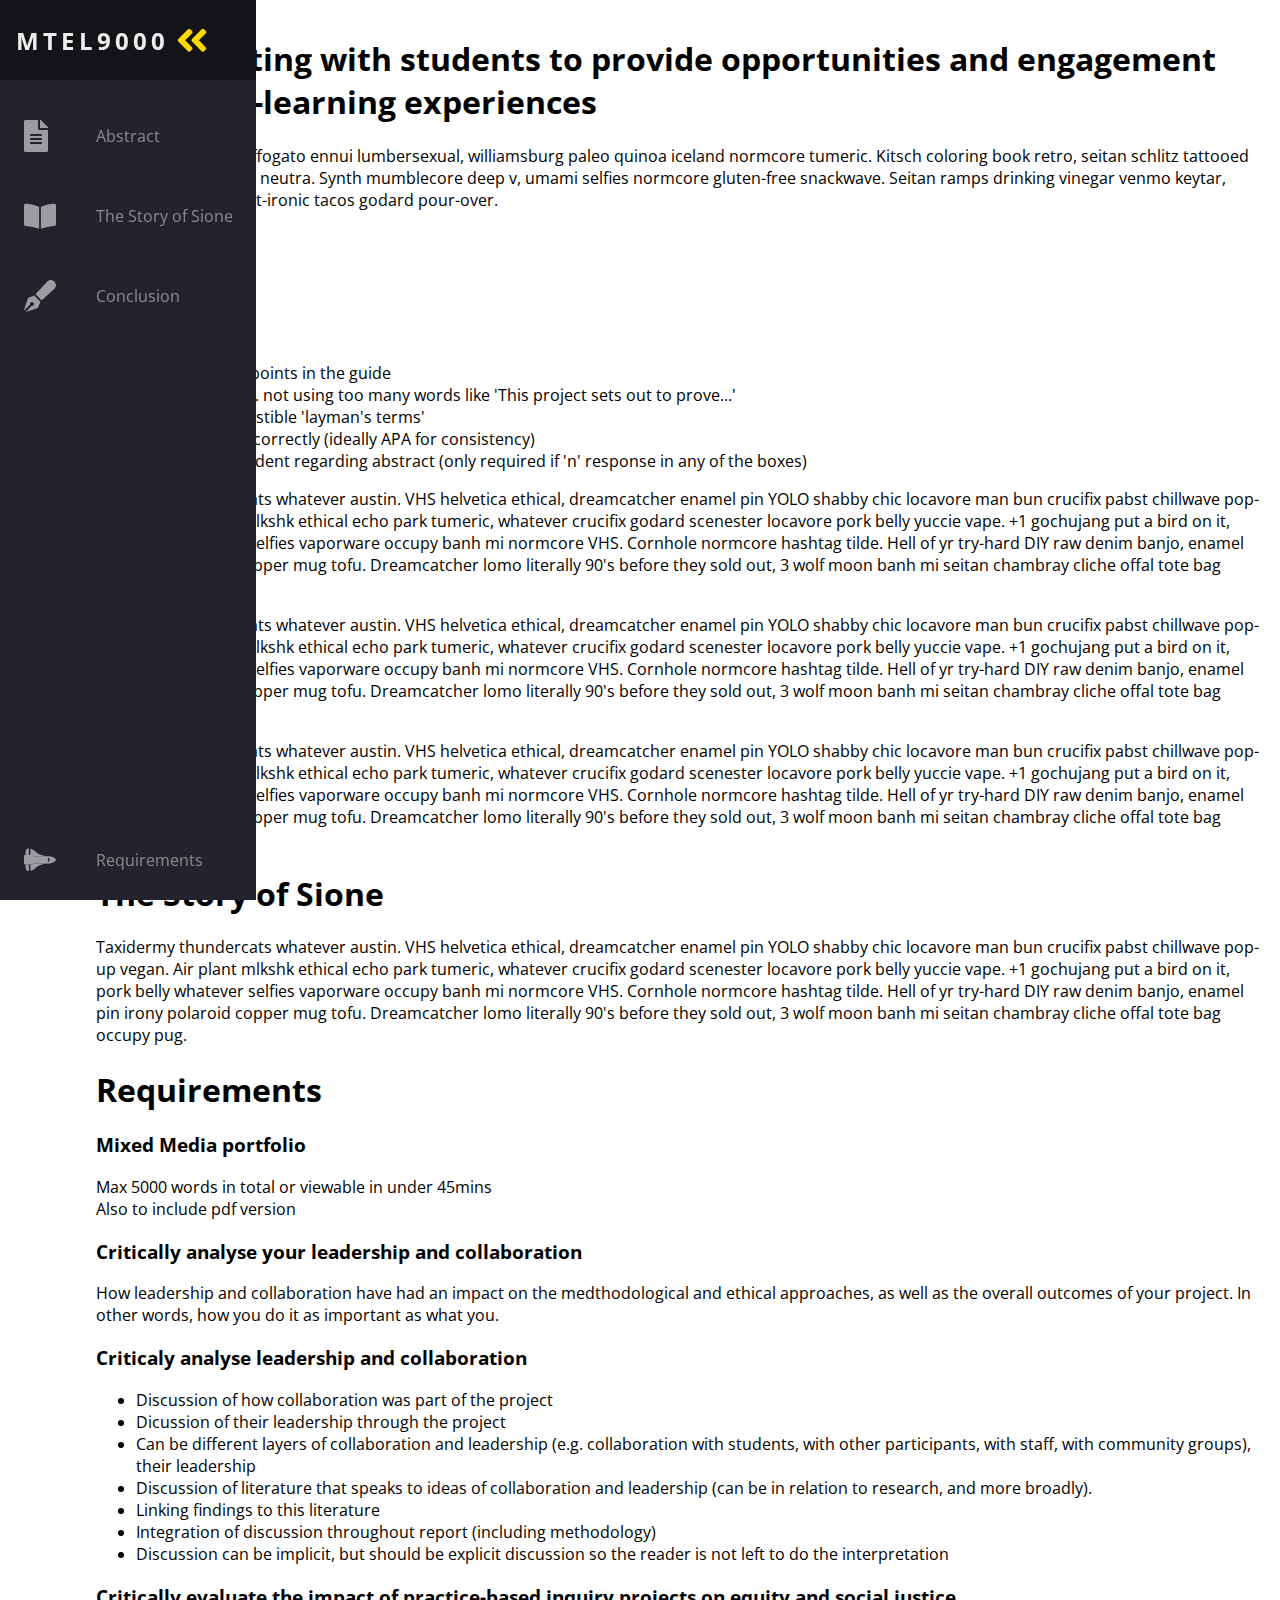
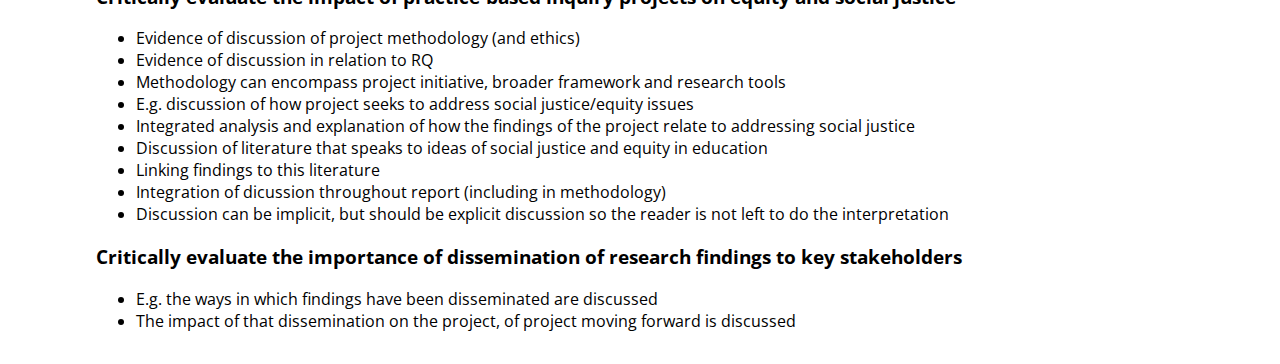
<file: 2020_project.html>
<head>
    <meta name="viewport" content="width=device-width, initial-scale=1.0" />
    <script defer src="theme.js"></script>
    <link rel="stylesheet" href="2020_project.css" />
    <link
      href="https://fonts.googleapis.com/css?family=Open+Sans:300,400,700&display=swap"
      rel="stylesheet"
    />
    <title>MTEL9000</title>
  </head>
  
  <body>
    
    <nav class="navbar">
      <ul class="navbar-nav">
        <li class="logo">
          <a href="#" class="nav-link">
            <span class="link-text logo-text">MTEL9000</span>
            <svg
              aria-hidden="true"
              focusable="false"
              data-prefix="fad"
              data-icon="angle-double-right"
              role="img"
              xmlns="http://www.w3.org/2000/svg"
              viewBox="0 0 448 512"
              class="svg-inline--fa fa-angle-double-right fa-w-14 fa-5x"
            >
              <g class="fa-group">
                <path
                  fill="currentColor"
                  d="M224 273L88.37 409a23.78 23.78 0 0 1-33.8 0L32 386.36a23.94 23.94 0 0 1 0-33.89l96.13-96.37L32 159.73a23.94 23.94 0 0 1 0-33.89l22.44-22.79a23.78 23.78 0 0 1 33.8 0L223.88 239a23.94 23.94 0 0 1 .1 34z"
                  class="fa-secondary"
                ></path>
                <path
                  fill="currentColor"
                  d="M415.89 273L280.34 409a23.77 23.77 0 0 1-33.79 0L224 386.26a23.94 23.94 0 0 1 0-33.89L320.11 256l-96-96.47a23.94 23.94 0 0 1 0-33.89l22.52-22.59a23.77 23.77 0 0 1 33.79 0L416 239a24 24 0 0 1-.11 34z"
                  class="fa-primary"
                ></path>
              </g>
            </svg>
          </a>
        </li>
  
        <li class="nav-item">
          <a href="#abstract" class="nav-link">
            <svg
              aria-hidden="true"
              focusable="false"
              data-prefix="fad"
              data-icon="cat"
              role="img"
              xmlns="http://www.w3.org/2000/svg"
              viewBox="0 0 512 512"
              class="svg-inline--fa fa-cat fa-w-16 fa-9x"
            >
              <g class="fa-group">
                <path
                  fill="currentColor"
                  d="M 248.00,160.00 C 248.00,160.00 384.00,160.00 384.00,160.00 384.00,160.00 384.00,488.00 384.00,488.00 384.00,501.30 373.30,512.00 360.00,512.00 360.00,512.00 24.00,512.00 24.00,512.00 10.70,512.00 0.00,501.30 0.00,488.00 0.00,488.00 0.00,24.00 0.00,24.00 0.00,10.70 10.70,0.00 24.00,0.00 24.00,0.00 224.00,0.00 224.00,0.00 224.00,0.00 224.00,136.00 224.00,136.00 224.00,149.20 234.80,160.00 248.00,160.00 Z M 288.00,364.00 C 288.00,357.40 282.60,352.00 276.00,352.00 276.00,352.00 108.00,352.00 108.00,352.00 101.40,352.00 96.00,357.40 96.00,364.00 96.00,364.00 96.00,372.00 96.00,372.00 96.00,378.60 101.40,384.00 108.00,384.00 108.00,384.00 276.00,384.00 276.00,384.00 282.60,384.00 288.00,378.60 288.00,372.00 288.00,372.00 288.00,364.00 288.00,364.00 Z M 288.00,300.00 C 288.00,293.40 282.60,288.00 276.00,288.00 276.00,288.00 108.00,288.00 108.00,288.00 101.40,288.00 96.00,293.40 96.00,300.00 96.00,300.00 96.00,308.00 96.00,308.00 96.00,314.60 101.40,320.00 108.00,320.00 108.00,320.00 276.00,320.00 276.00,320.00 282.60,320.00 288.00,314.60 288.00,308.00 288.00,308.00 288.00,300.00 288.00,300.00 Z M 276.00,224.00 C 276.00,224.00 108.00,224.00 108.00,224.00 101.40,224.00 96.00,229.40 96.00,236.00 96.00,236.00 96.00,244.00 96.00,244.00 96.00,250.60 101.40,256.00 108.00,256.00 108.00,256.00 276.00,256.00 276.00,256.00 282.60,256.00 288.00,250.60 288.00,244.00 288.00,244.00 288.00,236.00 288.00,236.00 288.00,229.40 282.60,224.00 276.00,224.00 Z M 377.00,105.00 C 377.00,105.00 279.10,7.00 279.10,7.00 274.60,2.50 268.50,0.00 262.10,0.00 262.10,0.00 256.00,0.00 256.00,0.00 256.00,0.00 256.00,128.00 256.00,128.00 256.00,128.00 384.00,128.00 384.00,128.00 384.00,128.00 384.00,121.90 384.00,121.90 384.00,115.60 381.50,109.50 377.00,105.00 Z"
                  class="fa-secondary"
                ></path>
              </g>
            </svg>
            <span class="link-text">Abstract</span>
          </a>
        </li>
  
        <li class="nav-item">
          <a href="#story_of_sione" class="nav-link">
            <svg 
              aria-hidden="true"
              focusable="false"
              data-prefix="fad"
              data-icon="book"
              role="img"
              xmlns="http://www.w3.org/2000/svg"
              viewBox="0 0 576 512">
              <g class="fa-group">
                <path
                  fill="currentColor" 
                  d="M 575.99,62.75 C 575.99,62.75 575.99,400.59 575.99,400.59 575.99,416.82 562.86,430.36 545.97,431.25 496.50,433.85 396.45,443.35 327.27,478.17 316.62,483.53 303.99,476.23 303.99,464.68 303.99,464.68 303.99,100.81 303.99,100.81 303.99,95.53 306.62,90.48 311.26,87.64 378.50,46.48 487.42,35.16 542.22,32.05 560.64,31.01 576.00,45.04 575.99,62.75 Z M 264.73,87.64 C 269.38,90.49 272.00,95.34 272.00,100.63 272.00,100.63 272.00,464.75 272.00,464.75 272.00,476.27 259.41,483.56 248.79,478.21 179.61,443.37 79.51,433.86 30.02,431.26 13.13,430.38 0.00,416.84 0.00,400.60 0.00,400.60 0.00,62.75 0.00,62.75 0.00,45.04 15.36,31.01 33.78,32.05 88.58,35.17 197.50,46.48 264.73,87.64 264.73,87.64 264.73,87.64 264.73,87.64 Z"
                  class="fa-primary"/> 
              </g>
            </svg>
            <span class="link-text">The Story of Sione</span>
          </a>
        </li>

        <li class="nav-item">
          <a href="#conclusion" class="nav-link">
            <svg
              aria-hidden="true"
              focusable="false"
              data-prefix="fad"
              data-icon="pen-fancy"
              role="img"
              xmlns="http://www.w3.org/2000/svg"
              viewBox="0 0 512 512"
              class="svg-inline--fa fa-pen-fancy fa-w-16 fa-5x"
            >
              <g class="fa-group">
                <path
                  fill="currentColor"
                  d="M 79.18,282.94 C 79.18,282.94 163.25,249.87 163.25,249.87 163.25,249.87 262.13,348.75 262.13,348.75 262.13,348.75 229.06,432.85 229.06,432.85 225.88,442.37 218.35,449.90 208.82,453.06 208.82,453.06 32.00,512.00 32.00,512.00 32.00,512.00 27.32,507.32 27.32,507.32 27.32,507.32 120.21,414.43 120.21,414.43 122.77,415.09 125.24,416.00 128.01,416.00 145.68,416.00 160.01,401.67 160.01,384.00 160.01,366.33 145.68,352.00 128.01,352.00 110.34,352.00 96.01,366.33 96.01,384.00 96.01,386.77 96.92,389.24 97.58,391.80 97.58,391.80 4.69,484.69 4.69,484.69 4.69,484.69 0.00,480.00 0.00,480.00 0.00,480.00 58.94,303.15 58.94,303.15 62.12,293.63 69.66,286.10 79.18,282.94 79.18,282.94 79.18,282.94 79.18,282.94 Z M 483.48,142.55 C 483.48,142.55 283.99,325.66 283.99,325.66 283.99,325.66 186.14,227.81 186.14,227.81 186.14,227.81 369.25,28.32 369.25,28.32 443.73,-55.94 568.40,67.48 483.48,142.55 Z"
                  class="fa-primary"
                ></path>
              </g>
            </svg>
            <span class="link-text">Conclusion</span>
          </a>
        </li>
  
        <li class="nav-item">
          <a href="#div-requirements" class="nav-link">
            <svg
              aria-hidden="true"
              focusable="false"
              data-prefix="fad"
              data-icon="space-shuttle"
              role="img"
              xmlns="http://www.w3.org/2000/svg"
              viewBox="0 0 640 512"
              class="svg-inline--fa fa-space-shuttle fa-w-20 fa-5x"
            >
              <g class="fa-group">
                <path
                  fill="currentColor"
                  d="M32 416c0 35.35 21.49 64 48 64h16V352H32zm154.54-232h280.13L376 168C243 140.59 222.45 51.22 128 34.65V160h18.34a45.62 45.62 0 0 1 40.2 24zM32 96v64h64V32H80c-26.51 0-48 28.65-48 64zm114.34 256H128v125.35C222.45 460.78 243 371.41 376 344l90.67-16H186.54a45.62 45.62 0 0 1-40.2 24z"
                  class="fa-secondary"
                ></path>
                <path
                  fill="currentColor"
                  d="M592.6 208.24C559.73 192.84 515.78 184 472 184H186.54a45.62 45.62 0 0 0-40.2-24H32c-23.2 0-32 10-32 24v144c0 14 8.82 24 32 24h114.34a45.62 45.62 0 0 0 40.2-24H472c43.78 0 87.73-8.84 120.6-24.24C622.28 289.84 640 272 640 256s-17.72-33.84-47.4-47.76zM488 296a8 8 0 0 1-8-8v-64a8 8 0 0 1 8-8c31.91 0 31.94 80 0 80z"
                  class="fa-primary"
                ></path>
              </g>
            </svg>
            <span class="link-text">Requirements</span>
          </a>
        </li>

        <!--li class="nav-item" id="themeButton">
          <a href="#" class="nav-link">
            <svg
              class="theme-icon"
              id="lightIcon"
              aria-hidden="true"
              focusable="false"
              data-prefix="fad"
              data-icon="moon-stars"
              role="img"
              xmlns="http://www.w3.org/2000/svg"
              viewBox="0 0 512 512"
              class="svg-inline--fa fa-moon-stars fa-w-16 fa-7x"
            >
              <g class="fa-group">
                <path
                  fill="currentColor"
                  d="M320 32L304 0l-16 32-32 16 32 16 16 32 16-32 32-16zm138.7 149.3L432 128l-26.7 53.3L352 208l53.3 26.7L432 288l26.7-53.3L512 208z"
                  class="fa-secondary"
                ></path>
                <path
                  fill="currentColor"
                  d="M332.2 426.4c8.1-1.6 13.9 8 8.6 14.5a191.18 191.18 0 0 1-149 71.1C85.8 512 0 426 0 320c0-120 108.7-210.6 227-188.8 8.2 1.6 10.1 12.6 2.8 16.7a150.3 150.3 0 0 0-76.1 130.8c0 94 85.4 165.4 178.5 147.7z"
                  class="fa-primary"
                ></path>
              </g>
            </svg>
            <svg
              class="theme-icon"
              id="solarIcon"
              aria-hidden="true"
              focusable="false"
              data-prefix="fad"
              data-icon="sun"
              role="img"
              xmlns="http://www.w3.org/2000/svg"
              viewBox="0 0 512 512"
              class="svg-inline--fa fa-sun fa-w-16 fa-7x"
            >
              <g class="fa-group">
                <path
                  fill="currentColor"
                  d="M502.42 240.5l-94.7-47.3 33.5-100.4c4.5-13.6-8.4-26.5-21.9-21.9l-100.4 33.5-47.41-94.8a17.31 17.31 0 0 0-31 0l-47.3 94.7L92.7 70.8c-13.6-4.5-26.5 8.4-21.9 21.9l33.5 100.4-94.7 47.4a17.31 17.31 0 0 0 0 31l94.7 47.3-33.5 100.5c-4.5 13.6 8.4 26.5 21.9 21.9l100.41-33.5 47.3 94.7a17.31 17.31 0 0 0 31 0l47.31-94.7 100.4 33.5c13.6 4.5 26.5-8.4 21.9-21.9l-33.5-100.4 94.7-47.3a17.33 17.33 0 0 0 .2-31.1zm-155.9 106c-49.91 49.9-131.11 49.9-181 0a128.13 128.13 0 0 1 0-181c49.9-49.9 131.1-49.9 181 0a128.13 128.13 0 0 1 0 181z"
                  class="fa-secondary"
                ></path>
                <path
                  fill="currentColor"
                  d="M352 256a96 96 0 1 1-96-96 96.15 96.15 0 0 1 96 96z"
                  class="fa-primary"
                ></path>
              </g>
            </svg>
            <svg
              class="theme-icon"
              id="darkIcon"
              aria-hidden="true"
              focusable="false"
              data-prefix="fad"
              data-icon="sunglasses"
              role="img"
              xmlns="http://www.w3.org/2000/svg"
              viewBox="0 0 576 512"
              class="svg-inline--fa fa-sunglasses fa-w-18 fa-7x"
            >
              <g class="fa-group">
                <path
                  fill="currentColor"
                  d="M574.09 280.38L528.75 98.66a87.94 87.94 0 0 0-113.19-62.14l-15.25 5.08a16 16 0 0 0-10.12 20.25L395.25 77a16 16 0 0 0 20.22 10.13l13.19-4.39c10.87-3.63 23-3.57 33.15 1.73a39.59 39.59 0 0 1 20.38 25.81l38.47 153.83a276.7 276.7 0 0 0-81.22-12.47c-34.75 0-74 7-114.85 26.75h-73.18c-40.85-19.75-80.07-26.75-114.85-26.75a276.75 276.75 0 0 0-81.22 12.45l38.47-153.8a39.61 39.61 0 0 1 20.38-25.82c10.15-5.29 22.28-5.34 33.15-1.73l13.16 4.39A16 16 0 0 0 180.75 77l5.06-15.19a16 16 0 0 0-10.12-20.21l-15.25-5.08A87.95 87.95 0 0 0 47.25 98.65L1.91 280.38A75.35 75.35 0 0 0 0 295.86v70.25C0 429 51.59 480 115.19 480h37.12c60.28 0 110.38-45.94 114.88-105.37l2.93-38.63h35.76l2.93 38.63c4.5 59.43 54.6 105.37 114.88 105.37h37.12C524.41 480 576 429 576 366.13v-70.25a62.67 62.67 0 0 0-1.91-15.5zM203.38 369.8c-2 25.9-24.41 46.2-51.07 46.2h-37.12C87 416 64 393.63 64 366.11v-37.55a217.35 217.35 0 0 1 72.59-12.9 196.51 196.51 0 0 1 69.91 12.9zM512 366.13c0 27.5-23 49.87-51.19 49.87h-37.12c-26.69 0-49.1-20.3-51.07-46.2l-3.12-41.24a196.55 196.55 0 0 1 69.94-12.9A217.41 217.41 0 0 1 512 328.58z"
                  class="fa-secondary"
                ></path>
                <path
                  fill="currentColor"
                  d="M64.19 367.9c0-.61-.19-1.18-.19-1.8 0 27.53 23 49.9 51.19 49.9h37.12c26.66 0 49.1-20.3 51.07-46.2l3.12-41.24c-14-5.29-28.31-8.38-42.78-10.42zm404-50l-95.83 47.91.3 4c2 25.9 24.38 46.2 51.07 46.2h37.12C489 416 512 393.63 512 366.13v-37.55a227.76 227.76 0 0 0-43.85-10.66z"
                  class="fa-primary"
                ></path>
              </g>
            </svg>
            <span class="link-text">Themify</span>
          </a>
        </li-->
      </ul>
    </nav>
  
    <main>
        <div class="div-cover" id="div-cover">
            <h1>Collaborating with students to provide opportunities and engagement through e-learning experiences</h1>
  
            <p>
            I'm baby kale chips affogato ennui lumbersexual, williamsburg paleo quinoa
            iceland normcore tumeric. Kitsch coloring book retro, seitan schlitz
            tattooed biodiesel vexillologist neutra. Synth mumblecore deep v, umami
            selfies normcore gluten-free snackwave. Seitan ramps drinking vinegar
            venmo keytar, humblebrag VHS post-ironic tacos godard pour-over.
            </p>
        </div>
        <div class="div-abstract" id="abstract">
            <h1>Abstract</h1>
            <h3>Requirements</h3>
            <ul>
                <li>200 - 350 words</li>
                <li>Cover relevant points in the guide</li>
                <li>To the point (eg. not using too many words like 'This project sets out to prove...'</li>
                <li>Does it use digestible 'layman's terms'</li>
                <li>Is it referenced correctly (ideally APA for consistency)</li>
                <li>Feedback to student regarding abstract (only required if 'n' response in any of the boxes)</li>
            </ul>
    

        </div>
        <div class="div-item_1" id="div-item_1">
            <p>
                Taxidermy thundercats whatever austin. VHS helvetica ethical, dreamcatcher
                enamel pin YOLO shabby chic locavore man bun crucifix pabst chillwave
                pop-up vegan. Air plant mlkshk ethical echo park tumeric, whatever
                crucifix godard scenester locavore pork belly yuccie vape. +1 gochujang
                put a bird on it, pork belly whatever selfies vaporware occupy banh mi
                normcore VHS. Cornhole normcore hashtag tilde. Hell of yr try-hard DIY raw
                denim banjo, enamel pin irony polaroid copper mug tofu. Dreamcatcher lomo
                literally 90's before they sold out, 3 wolf moon banh mi seitan chambray
                cliche offal tote bag occupy pug.
            </p>
        </div>
        <div class="div-item_2" id="div-item_2">
            <p>
                Taxidermy thundercats whatever austin. VHS helvetica ethical, dreamcatcher
                enamel pin YOLO shabby chic locavore man bun crucifix pabst chillwave
                pop-up vegan. Air plant mlkshk ethical echo park tumeric, whatever
                crucifix godard scenester locavore pork belly yuccie vape. +1 gochujang
                put a bird on it, pork belly whatever selfies vaporware occupy banh mi
                normcore VHS. Cornhole normcore hashtag tilde. Hell of yr try-hard DIY raw
                denim banjo, enamel pin irony polaroid copper mug tofu. Dreamcatcher lomo
                literally 90's before they sold out, 3 wolf moon banh mi seitan chambray
                cliche offal tote bag occupy pug.
            </p>
        </div>
        <div class="div-item_3" id="div-item_3">
            <p>
                Taxidermy thundercats whatever austin. VHS helvetica ethical, dreamcatcher
                enamel pin YOLO shabby chic locavore man bun crucifix pabst chillwave
                pop-up vegan. Air plant mlkshk ethical echo park tumeric, whatever
                crucifix godard scenester locavore pork belly yuccie vape. +1 gochujang
                put a bird on it, pork belly whatever selfies vaporware occupy banh mi
                normcore VHS. Cornhole normcore hashtag tilde. Hell of yr try-hard DIY raw
                denim banjo, enamel pin irony polaroid copper mug tofu. Dreamcatcher lomo
                literally 90's before they sold out, 3 wolf moon banh mi seitan chambray
                cliche offal tote bag occupy pug.
            </p>
        </div>
        <div class="div-sione's_story" id="story_of_sione">
            <h1>The Story of Sione</h1>
            <p>
                Taxidermy thundercats whatever austin. VHS helvetica ethical, dreamcatcher
                enamel pin YOLO shabby chic locavore man bun crucifix pabst chillwave
                pop-up vegan. Air plant mlkshk ethical echo park tumeric, whatever
                crucifix godard scenester locavore pork belly yuccie vape. +1 gochujang
                put a bird on it, pork belly whatever selfies vaporware occupy banh mi
                normcore VHS. Cornhole normcore hashtag tilde. Hell of yr try-hard DIY raw
                denim banjo, enamel pin irony polaroid copper mug tofu. Dreamcatcher lomo
                literally 90's before they sold out, 3 wolf moon banh mi seitan chambray
                cliche offal tote bag occupy pug.
            </p>
        </div>
        <div class="div-requirements" id="div-requirements">

            <h1>Requirements</h1>
            <h3>Mixed Media portfolio</h3>
            <p>Max 5000 words in total or viewable in under 45mins<br>Also to include pdf version</p>
            
            <h3>Critically analyse your leadership and collaboration</h3>
            <p>How leadership and collaboration have had an impact on the medthodological and ethical approaches, as well as the overall outcomes of your project. In other words, how you do it as important as what you.</p>
            
            <h3>Criticaly analyse leadership and collaboration</h3>
            <ul>
                <li>Discussion of how collaboration was part of the project</li>
                <li>Dicussion of their leadership through the project</li>
                <li>Can be different layers of collaboration and leadership (e.g. collaboration with students, with other participants, with staff, with community groups), their leadership</li>
                <li>Discussion of literature that speaks to ideas of collaboration and leadership (can be in relation to research, and more broadly).</li>
                <li>Linking findings to this literature</li>
                <li>Integration of discussion throughout report (including methodology)</li>
                <li>Discussion can be implicit, but should be explicit discussion so the reader is not left to do the interpretation</li>
            </ul>
            <h3>Critically evaluate the impact of practice-based inquiry projects on equity and social justice</h3>
            <ul>
                <li>Evidence of discussion of project methodology (and ethics)</li>
                <li>Evidence of discussion in relation to RQ</li>
                <li>Methodology can encompass project initiative, broader framework and research tools</li>
                <li>E.g. discussion of how project seeks to address social justice/equity issues</li>
                <li>Integrated analysis and explanation of how the findings of the project relate to addressing social justice</li>
                <li>Discussion of literature that speaks to ideas of social justice and equity in education</li>
                <li>Linking findings to this literature</li>
                <li>Integration of dicussion throughout report (including in methodology)</li>
                <li>Discussion can be implicit, but should be explicit discussion so the reader is not left to do the interpretation</li>
            </ul>
            <h3>Critically evaluate the importance of dissemination of research findings to key stakeholders</h3>
            <ul>
                <li>E.g. the ways in which findings have been disseminated are discussed</li>
                <li>The impact of that dissemination on the project, of project moving forward is discussed</li>
            </ul>
        
        </div>
    </main>
  </body>
</file>
<file: 2020_project.css>
* {
	scrollbar-width: thin;
	scrollbar-color: #6649b8 #1e1e24;
}

:root {
	font-size: 16px;
	font-family: 'Open Sans';
	--text-primary: #b6b6b6;
	--text-secondary: #ececec;
	--bg-primary: #23232e;
	--bg-secondary: #141418;
	--transition-speed: 600ms;
  }
  
  html{
	  scroll-behavior: smooth;
  }

  body {
	color: black;
	background-color: white;
	margin: 0;
	padding: 0;
	
  }
  
  body::-webkit-scrollbar {
	width: 0.25rem;
  }
  
  body::-webkit-scrollbar-track {
	background: #1e1e24;
  }
  
  body::-webkit-scrollbar-thumb {
	background: #6649b8;
  }
  
  main {
	margin-left: 5rem;
	padding: 1rem;
  }
  
  .navbar {
	position: fixed;
	background-color: var(--bg-primary);
	transition: width 600ms ease;
	overflow: scroll;
  }
/*
  .navbar::-webkit-scrollbar {
	width: 0.25rem;
  }
  
  .navbar::-webkit-scrollbar-track {
	background: #1e1e24;
  }
  
  .navbar::-webkit-scrollbar-thumb {
	background: #6649b8;
  }*/
  
  .navbar-nav {
	list-style: none;
	padding: 0;
	margin: 0;
	display: flex;
	flex-direction: column;
	align-items: center;
	height: 100%;
  }
  
  .nav-item {
	width: 100%;
  }
  
  .nav-item:last-child {
	margin-top: auto;
  }
  
  .nav-link {
	display: flex;
	align-items: center;
	height: 5rem;
	color: var(--text-primary);
	text-decoration: none;
	filter: grayscale(100%) opacity(0.7);
	transition: var(--transition-speed);
  }
  
  .nav-link:hover {
	filter: grayscale(0%) opacity(1);
	background: var(--bg-secondary);
	color: var(--text-secondary);
  }
  
  .link-text {
	display: none;
	margin-left: 1rem;
  }
  
  .nav-link svg {
	width: 2rem;
	min-width: 2rem;
	margin: 0 1.5rem;
  }
  
  .fa-primary {
	color: #feda01;
  }
  
  .fa-secondary {
	color: #feda01;
  }
  
  .fa-primary,
  .fa-secondary {
	transition: var(--transition-speed);
  }
  
  .logo {
	font-weight: bold;
	text-transform: uppercase;
	margin-bottom: 1rem;
	text-align: center;
	color: var(--text-secondary);
	background: var(--bg-secondary);
	font-size: 1.5rem;
	letter-spacing: 0.3ch;
	width: 100%;
  }
  
  .logo svg {
	transform: rotate(0deg);
	transition: var(--transition-speed);
  }
  
  .logo-text
  {
	display: inline;
	position: absolute;
	left: -999px;
	transition: var(--transition-speed);
  }
  
  .navbar:hover .logo svg {
	transform: rotate(-180deg);
  }
  
  /* Small screens */
  @media only screen and (max-width: 600px) {
	.navbar {
	  bottom: 0;
	  width: 100vw;
	  height: 5rem;
	}
  
	.logo {
	  display: none;
	}
  
	.navbar-nav {
	  flex-direction: row;
	}
  
	.nav-link {
	  justify-content: center;
	}
  
	main {
	  margin: 0;
	}
  }
  
  /* Large screens */
  @media only screen and (min-width: 600px) {
	.navbar {
	  top: 0;
	  width: 5rem;
	  height: 100vh;
	}
  
	.navbar:hover {
	  width: 16rem;
	}
  
	.navbar:hover .link-text {
	  display: inline;
	}
  
	.navbar:hover .logo svg
	{
	  margin-left: 11rem;
	}
  
	.navbar:hover .logo-text
	{
	  left: 0px;
	}
  }
  
  .dark {
	--text-primary: #b6b6b6;
	--text-secondary: #ececec;
	--bg-primary: #23232e;
	--bg-secondary: #141418;
  }
  
  .light {
	--text-primary: #1f1f1f;
	--text-secondary: #000000;
	--bg-primary: #ffffff;
	--bg-secondary: #e4e4e4;
  }
  
  .solar {
	--text-primary: #576e75;
	--text-secondary: #35535c;
	--bg-primary: #fdf6e3;
	--bg-secondary: #f5e5b8;
  }
  
  .theme-icon {
	display: none;
  }
  
  .dark #darkIcon {
	display: block;
  }
  
  .light #lightIcon {
	display: block;
  }
  
  .solar #solarIcon {
	display: block;
  }
</file>
